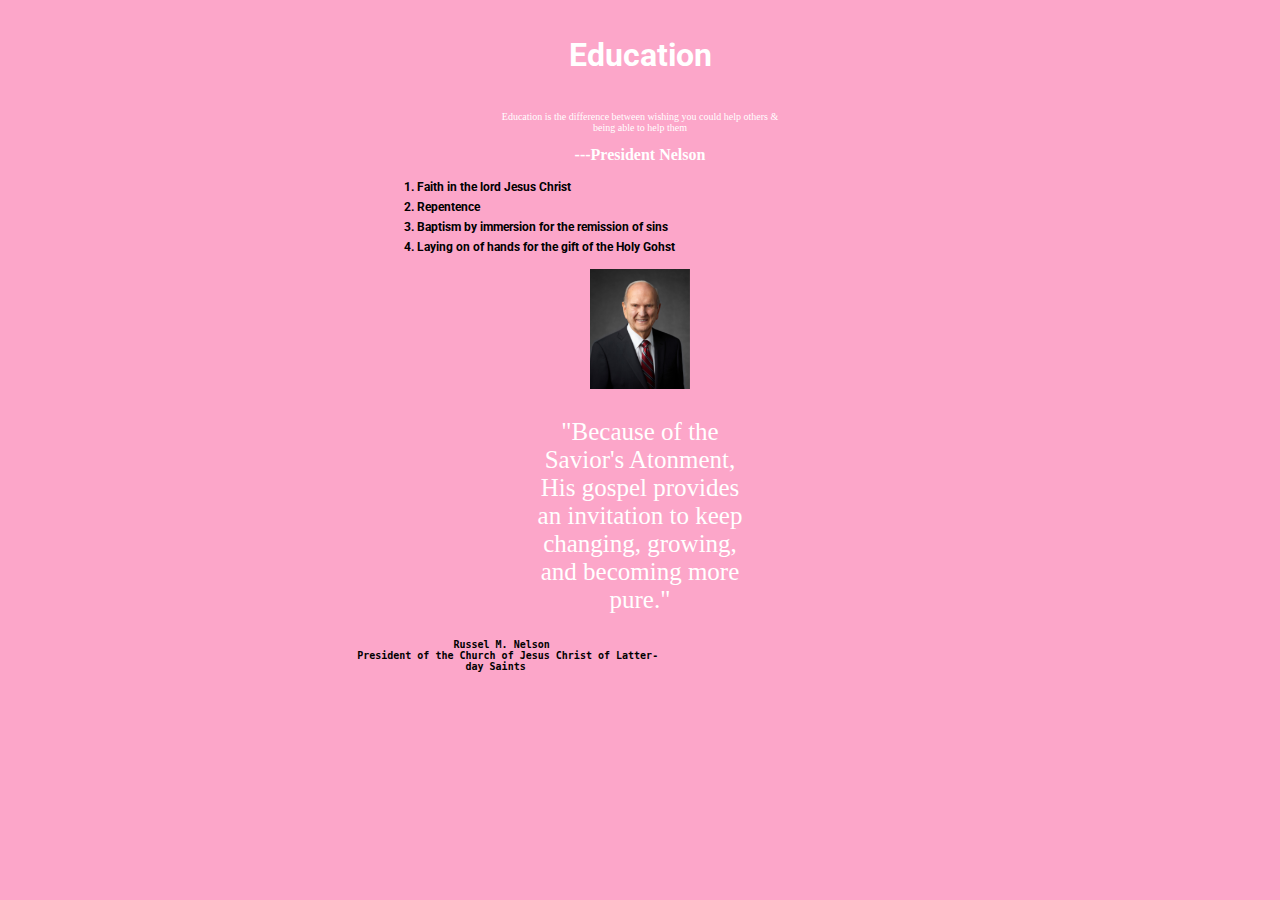
<file: ice/old-ice/index.html>
<!DOCTYPE html>
<html lang="en">
<head>
    <meta charset="UTF-8">
    <meta http-equiv="X-UA-Compatible" content="IE=edge">
    <meta name="viewport" content="width=device-width, initial-scale=1.0">
    <link rel = 'stylesheet' href = 'styles/syle.css'>
    <title>Document</title>
</head>
<body>
    <header>
        <h1 id = 'header'>Education</h1>
        <p>Education is the difference between wishing you could help others &amp;
            <br>being able to help them</p>
        <h2>---President Nelson</h2>
    </header>
    <main>
        <ul id = 'list'>
            <ol>1. Faith in the lord Jesus Christ</ol>
            <ol>2. Repentence</ol>
            <ol>3. Baptism by immersion for the remission of sins</ol>
            <ol>4. Laying on of hands for the gift of the Holy Gohst</ol>
        </ul>
        <img class="prophet-img" src="images/Nelson.png" alt="Russel M Nelson" style="width:100px;height:120px">

    </main>
    <footer>
        <h3>
            <p>
            "Because of the <br>
            Savior's Atonment,<br>
            His gospel provides <br>
            an invitation to keep <br>
            changing, growing, <br>
            and becoming more <br>
            pure."
            </p>
        </h3>
            <pre id ='foot'>
                                Russel M. Nelson
                President of the Church of Jesus Christ of Latter-
                                  day Saints
            </pre>


    </footer>
</body>
</html>
</file>
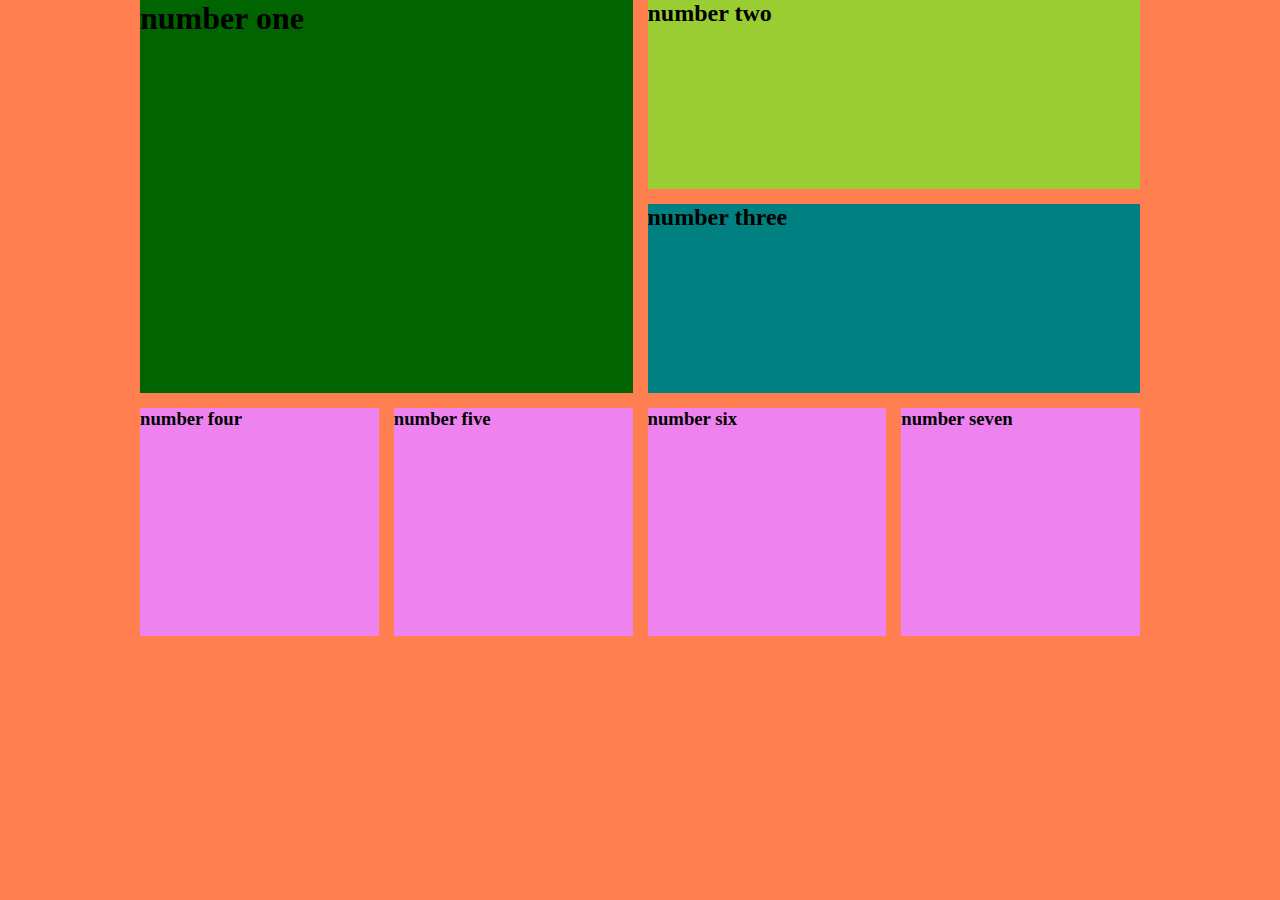
<file: example/more-grids.html>
<!DOCTYPE html>
<html lang="en">
<head>
    <meta charset="UTF-8">
    <meta http-equiv="X-UA-Compatible" content="IE=edge">
    <meta name="viewport" content="width=device-width, initial-scale=1.0">
    <title>more on grids</title>
    <link rel="stylesheet" href="styles/more-grids.css">
</head>
<body>
    <main>
        <h1 class='one'>number one</h1>
        <h2 class='two'>number two</h2>
        <h2 class='three'>number three</h2>
        <h3 class='four'>number four</h3>
        <h3 class='five'>number five</h3>
        <h3 class='six'>number six</h3>
        <h3 class='seven'>number seven</h3>
    </main>
</body>
</html>
</file>
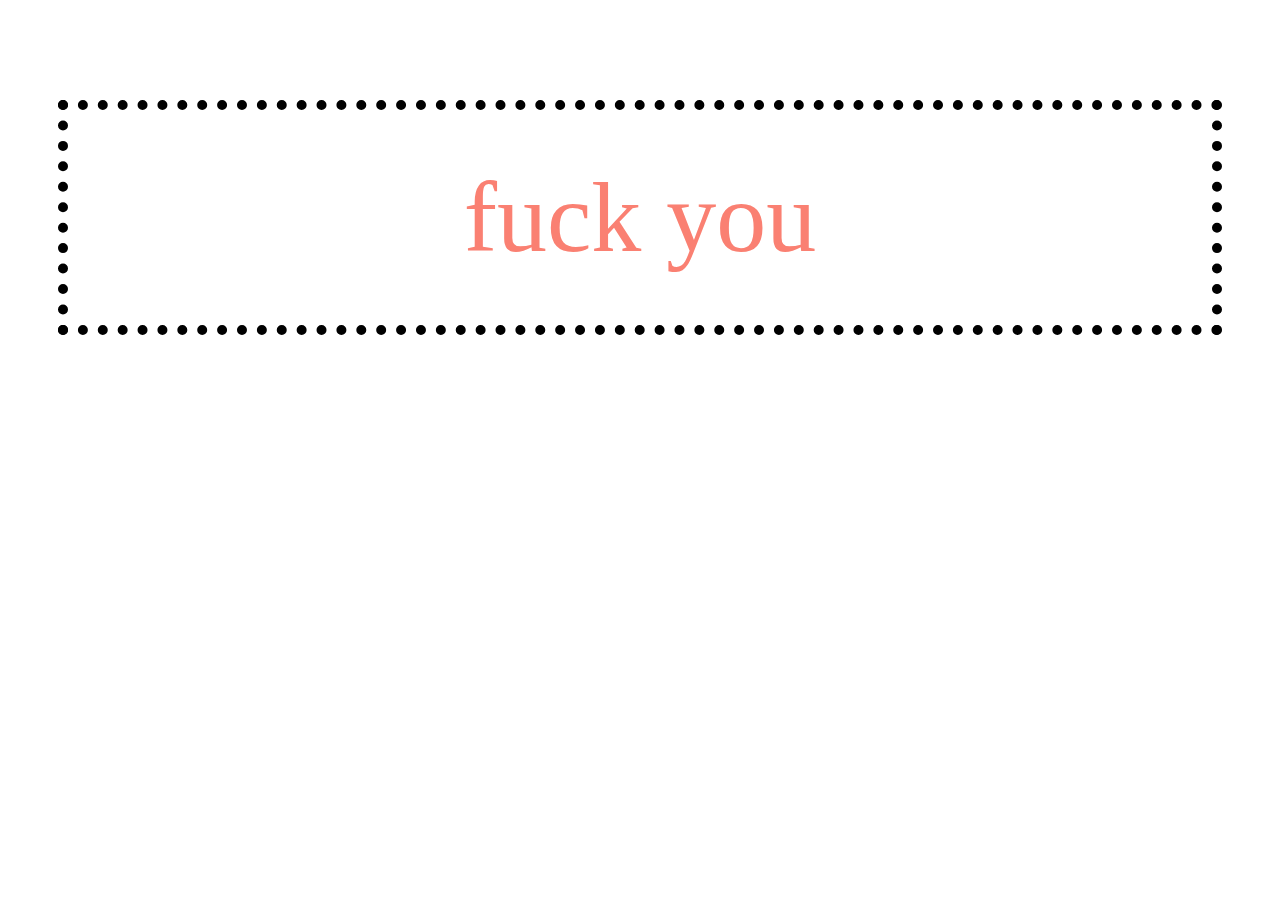
<file: example/style-example.html>
<!DOCTYPE html>
<html lang="en">
<head>
    <meta charset="UTF-8">
    <meta http-equiv="X-UA-Compatible" content="IE=edge">
    <meta name="viewport" content="width=device-width, initial-scale=1.0">
    <link rel="stylesheet" href="styles/style-example.css">
    <title>Document</title>
</head>
<body>
    <p>

    </p>
    <p class="piss">fuck you</p>
</body>
</html>
</file>
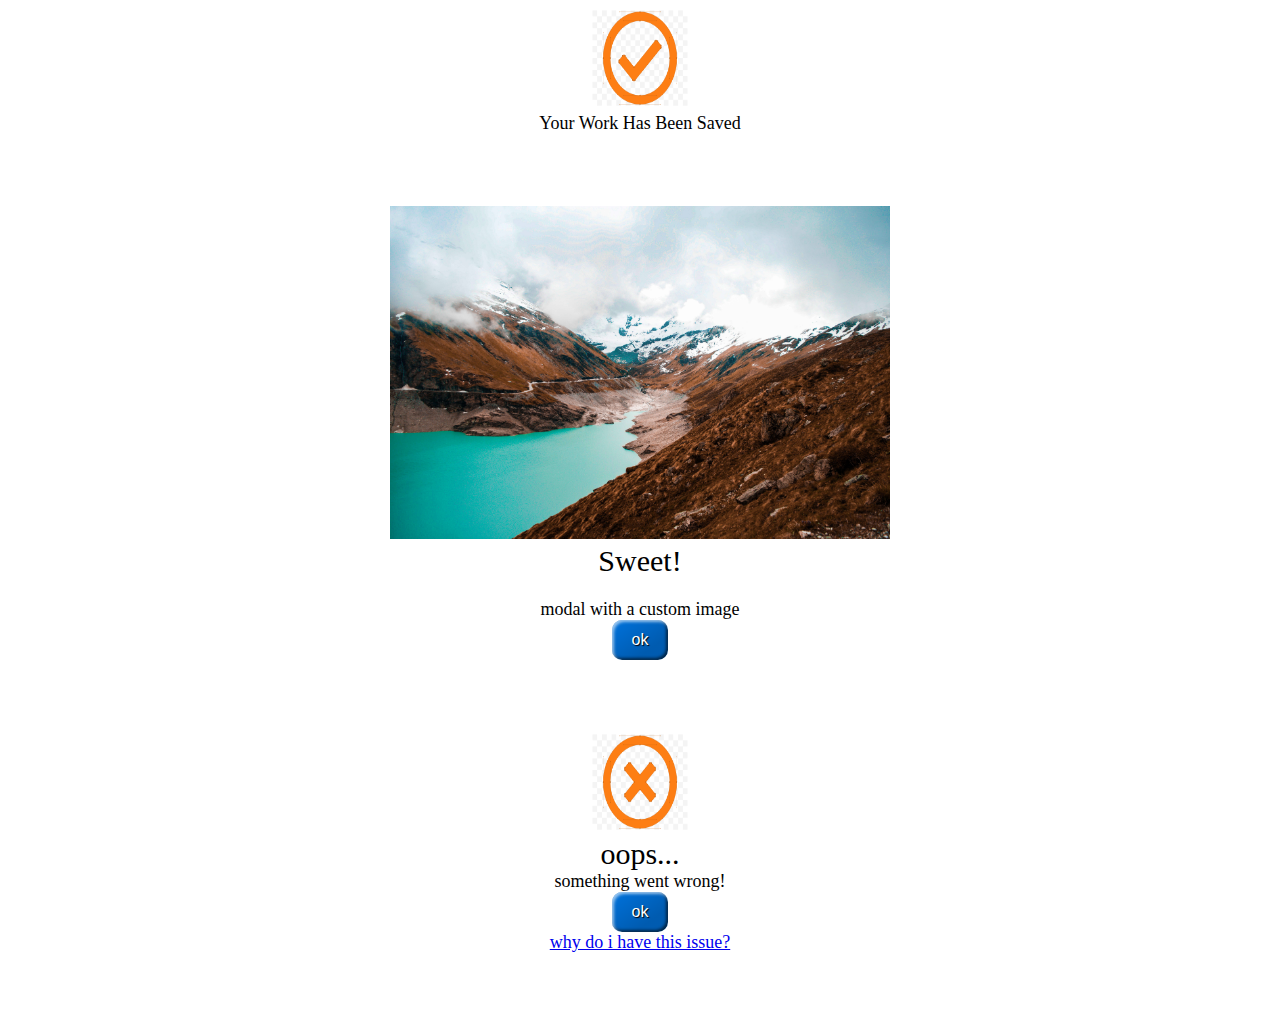
<file: ice/ice.html>
<!DOCTYPE html>
<html lang="en">
<head>
    <meta charset="UTF-8">
    <meta http-equiv="X-UA-Compatible" content="IE=edge">
    <meta name="viewport" content="width=device-width, initial-scale=1.0">
    <title>Document</title>
    <link rel="stylesheet" href="ice.css">
</head>
<body>
    <div>
        <img src="images/download.png" alt="check" style="width:100px;height:100px  ">
        <div>
            Your Work Has Been Saved 
        </div>
    </div>
    <br>
    <br>
    <br>
    <br>

    <div>
        <img src="images/lustig-photography-1vPblXnxhds-unsplash.jpg" alt="landscape" class="image">
        <div class="large">Sweet!</div><br>
        modal with a custom image<br>
        <button class="favorite styled"
        type="button">
    ok
</button>
    </div>
    <br>
    <br>
    <br>
    <br>
    <div>
        <img src="images/download (1).png" alt="X mark" style="width: 100px;height: 100px;"> <br>
        <div class="large">oops... <br></div>
        something went wrong! <br>
        <button class="favorite styled"
        type="button">ok</button> <br>
        <a href="#">why do i have this issue?</a>
    </div>
    <br>
    <br>
    <br>
    <br>
    <div>
        
    </div>
</body>
</html>
</file>
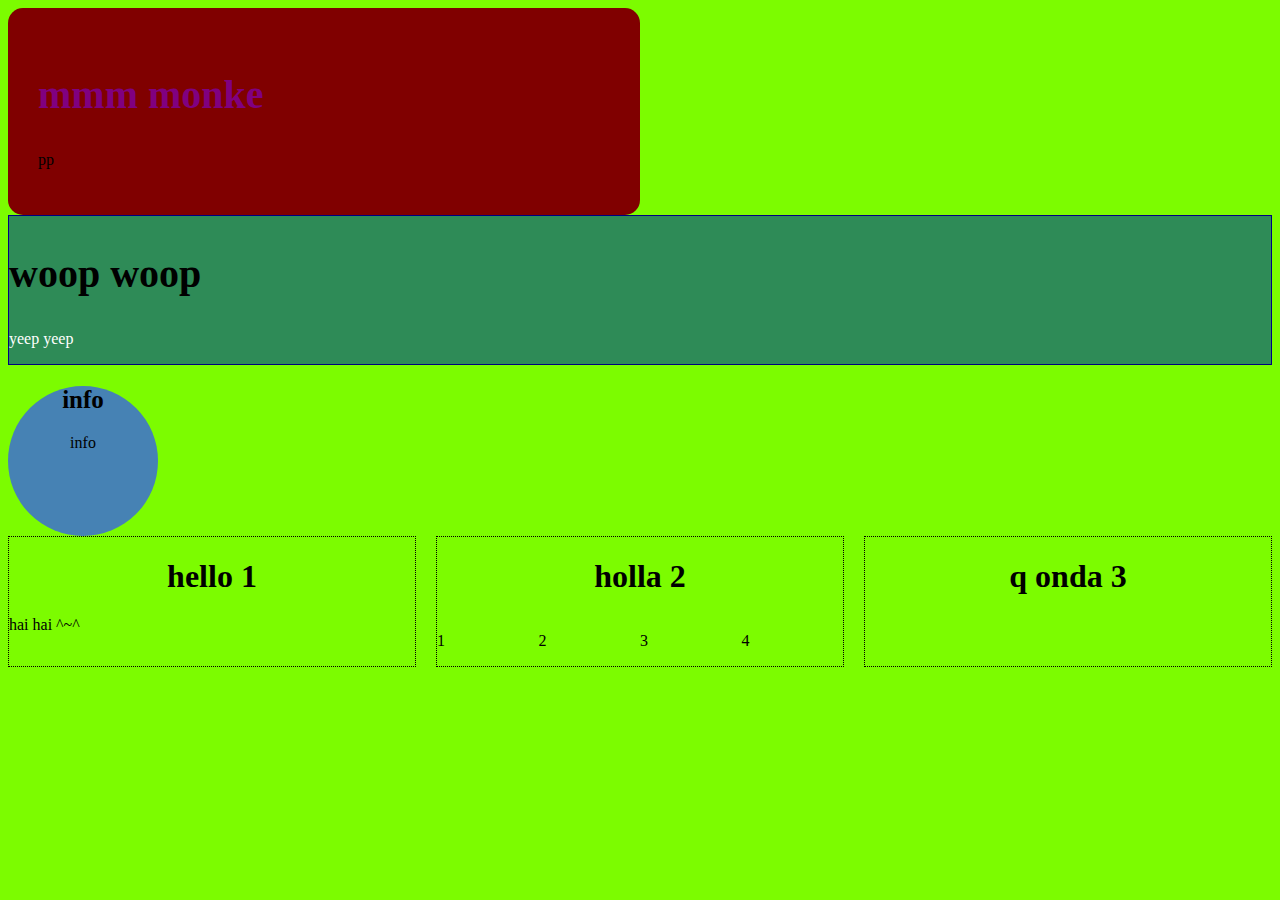
<file: wwr/boxmodel.html>
<!DOCTYPE html>
<html lang="en">
<head>
    <meta charset="UTF-8">
    <meta http-equiv="X-UA-Compatible" content="IE=edge">
    <meta name="viewport" content="width=device-width, initial-scale=1.0">
    <title>Boxmodel</title>
    <link rel="stylesheet" href="styles/boxmodel.css">
</head>
<body>
    <section class="about">
    <h2>
        mmm monke
    </h2>
    <p>
        pp
    </p>
    </section>
    <section class="contact">
    <h2>
    woop woop
    </h2>
    <p>
    yeep yeep
    </p>
    </section>
    <section class="info">
    <h2>
        info
    </h2>
    <p>
        info
    </p>
    </section>
</body>
<main>
    <section>
        <h1>
            hello 1
        </h1>
        <p>
            hai hai ^~^
        </p>
    </section>
    <section class=holla-2>
        <h1>
            holla 2
        </h1>
        <div>
            <p>
                1
            </p>
            <p>
                2
            </p>
            <p>
                3
            </p>
            <p>
                4
            </p>
        </div>
    </section>
    <section>
        <h1>
            q onda 3
        </h1>
    </section>
</main>
</html>
</file>
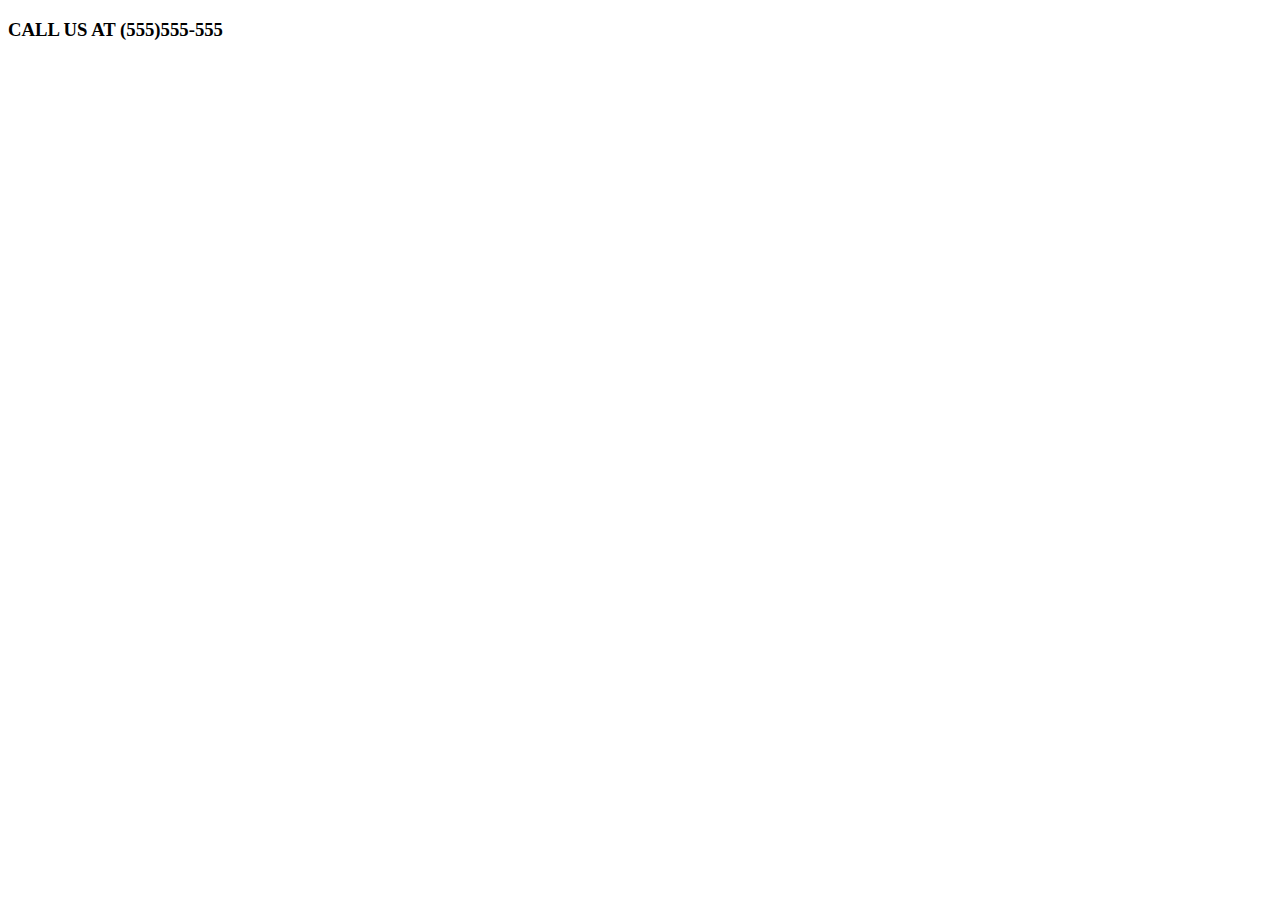
<file: wwr/contact.html>
<!DOCTYPE html>
<html lang="en">
<head>
    <meta charset="UTF-8">
    <meta http-equiv="X-UA-Compatible" content="IE=edge">
    <meta name="viewport" content="width=device-width, initial-scale=1.0">
    <title>Document</title>
</head>
<body>
    <h3> CALL US AT (555)555-555</h3>
</body>
</html>
</file>
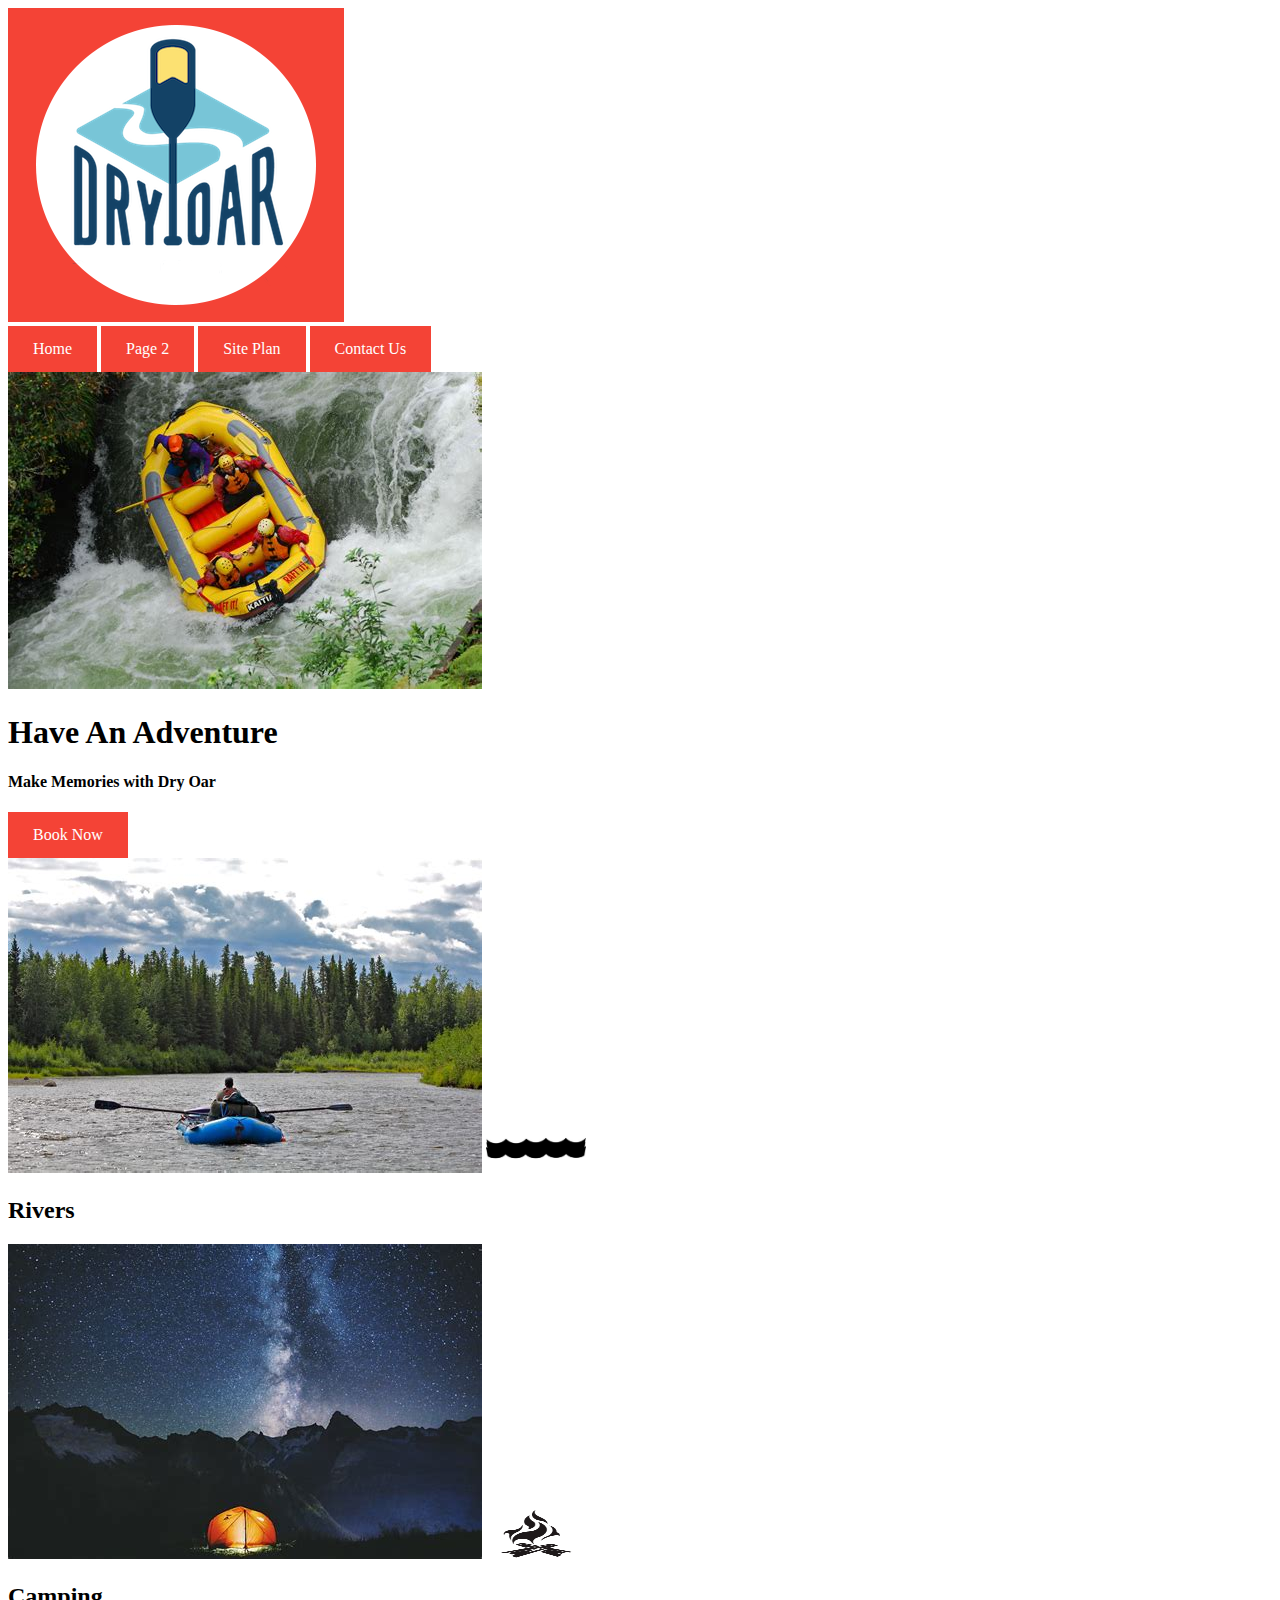
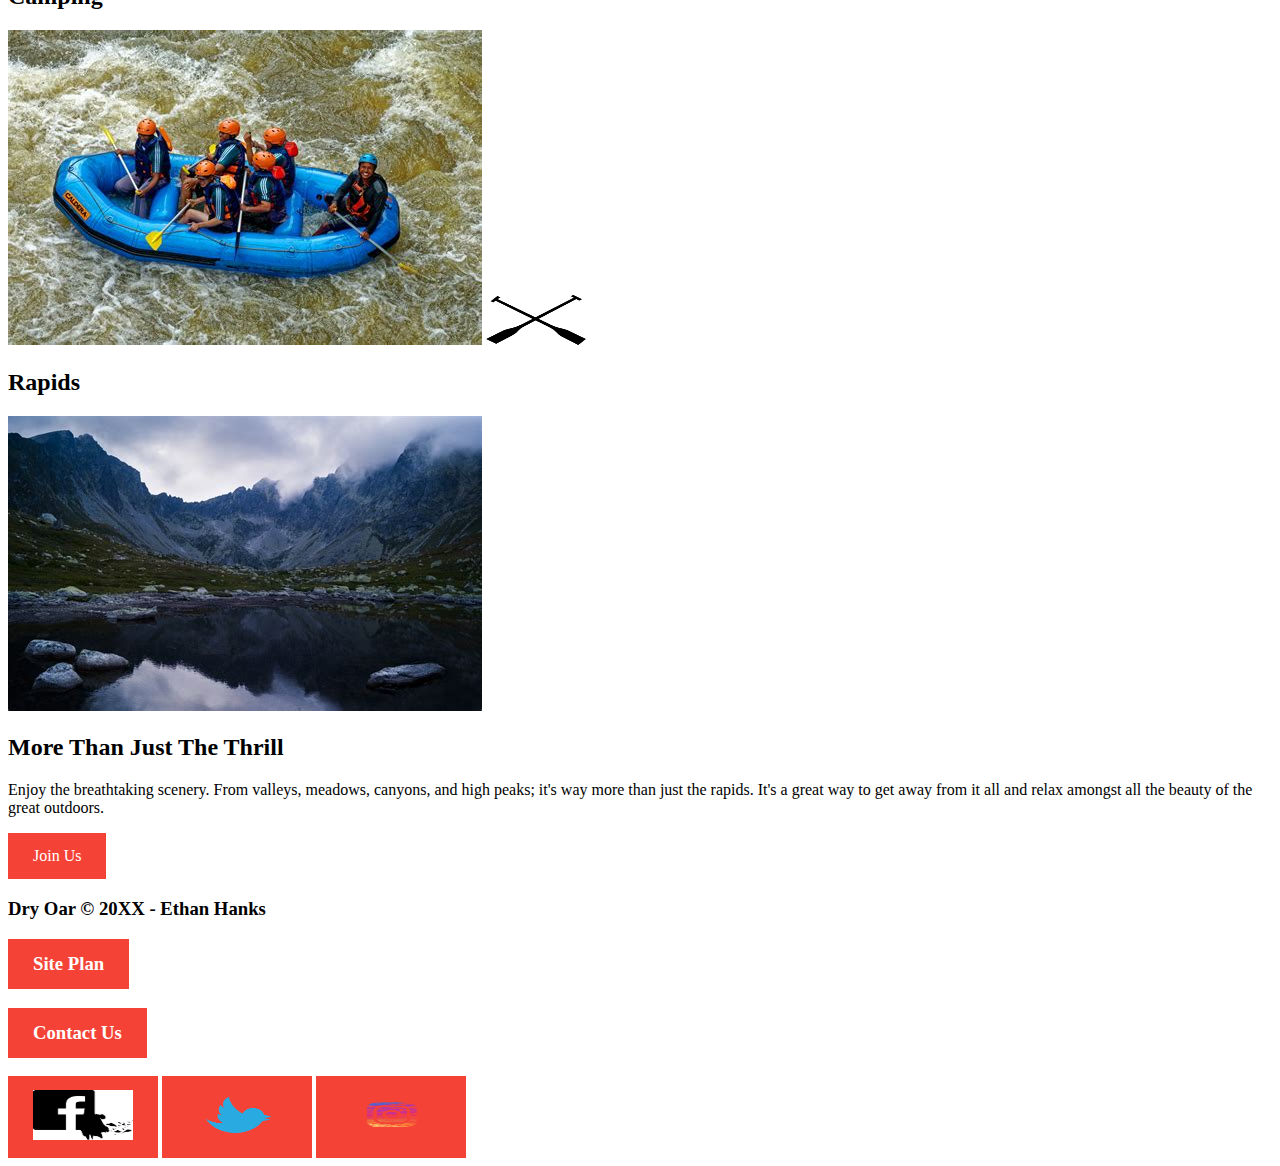
<file: wwr/rafting.html>
<!DOCTYPE html>
<html lang="en">
<head>
    <meta charset="UTF-8">
    <meta http-equiv="X-UA-Compatible" content="IE=edge">
    <meta name="viewport" content="width=device-width, initial-scale=1.0">
    <title>Whitewater Rafting Vacations | Dry Oar Boating | Home</title>
    <link rel="stylesheet" href="styles/rafting.css">
</head>
<body>
    <header>
        <a id="logo_link" href="index.html">
            <img class="logo" src="images/dryoarlogo.png" alt="Dry Oar Logo">
        </a>
        <nav>
            
            <a href="index.html">Home</a>
            <a href="#">Page 2</a>
            <a href="site-plan-rafting.html">Site Plan</a>
            <a href="contact.html">Contact Us</a>
        </nav>
    </header>
    <div id="hero">
        <div id="hero-box">
            <img id="hero-img" src="images/hero.jpg" alt="People enjoying white water rafting">
        </div>
        <section id="hero-msg">
            <h1 class="home-title">Have An Adventure</h1>
            <h4>Make Memories with Dry Oar </h4>
            <div class='button-box'>
                <a class='book' href="rates.html">Book Now</a>
            </div>
        </section>
    </div>
</body>
<main class="home-grid">
    <section class="rivers-card">
        <img class="card-img" src="images/rivers.jpg" alt="river in forest">
        <img class="icon" src="images/river_icon.jpg" alt="river icon" style="width:100px;height:50px">
        <h2>Rivers</h2>
    </section>
    <section class="camping-card">
        <img class="card-img" src="images/camping.jpg" alt="tent in mountains">
        <img class="icon" src="images/fire_icon.png" alt="fire icon" style="width:100px;height:50px">
        <h2>Camping</h2>
    </section>
    <section class="rapids-card">
        <img class="card-img" src="images/rapids.jpg" alt="rafting boat">
        <img class="icon" src="images/oars.png" alt="oars icon" style="width:100px;height:50px">
        <h2>Rapids</h2>
    </section>
    <img class="mountains" src="images/mountains.jpg" alt="Misty mountains">
    <section class="msg">
        <h2>More Than Just The Thrill</h2>
        <p>Enjoy the breathtaking scenery. From valleys, meadows, canyons, and high peaks; it's way more than just the rapids. It's a great way to get away from it all and relax amongst all the beauty of the great outdoors. </p>
        <a class='join' href="rivers.html">Join Us</a>
    </section>
</main>
<footer>
    <h3>Dry Oar &copy; 20XX - Ethan Hanks</h3>
    <h3><a href="site-plan-rafting.html">Site Plan</a></h3>
    <h3><a href="contact.html">Contact Us</a></h3>
    <div class="social">
        <a href="https://facebook.com">
            <img src="images/facebook.jpg" alt="fb icon" style="width:100px;height:50px">
        </a>
        <a href="https://twitter.com">
            <img src="images/twitter.png" alt="twitter icon" style="width:100px;height:50px">
        </a>
        <a href="https://instagram.com">
            <img src="images/instagram.png" alt="instagram icon" style="width:100px;height:50px">
        </a>
    </div>
</footer>
</html>
</file>
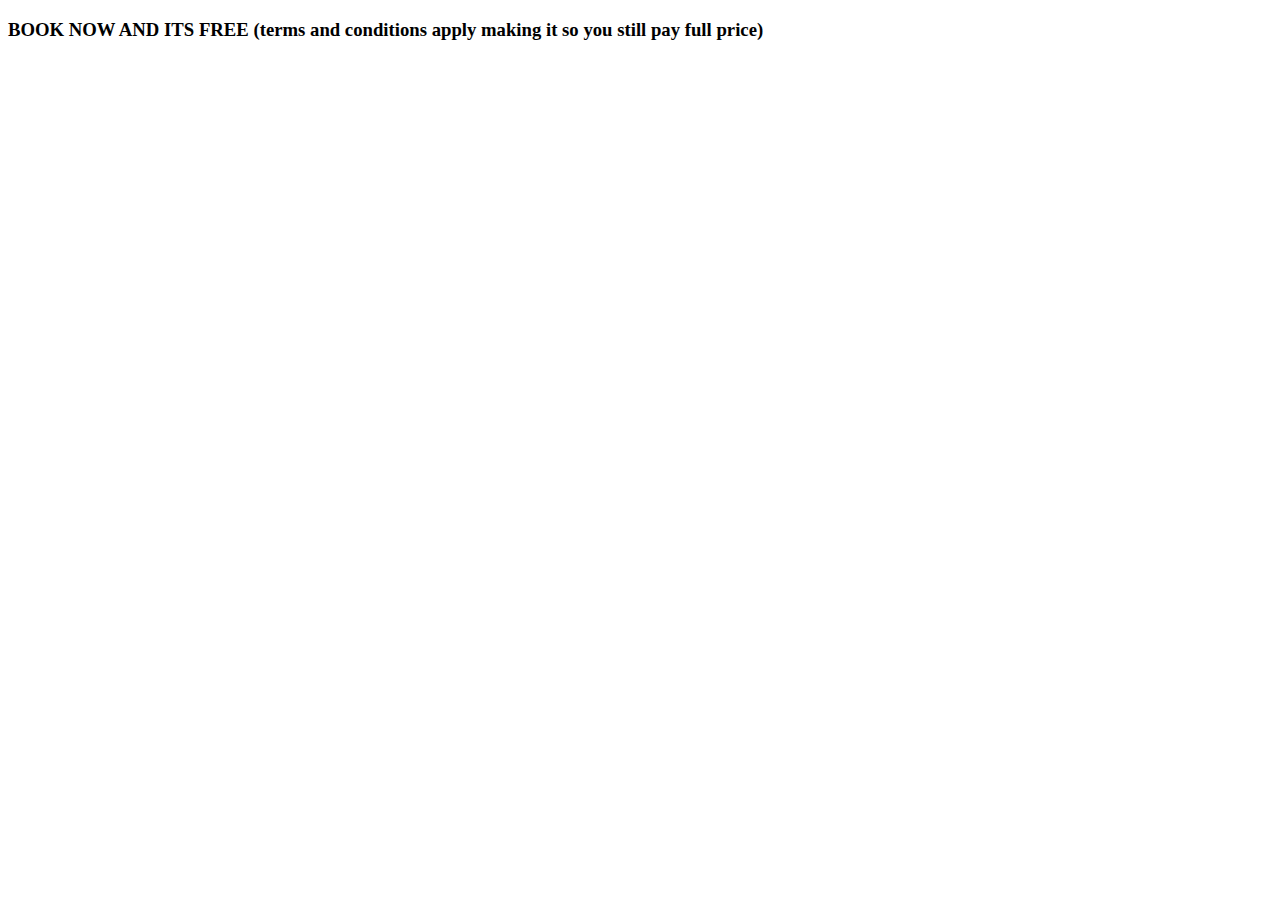
<file: wwr/rates.html>
<!DOCTYPE html>
<html lang="en">
<head>
    <meta charset="UTF-8">
    <meta http-equiv="X-UA-Compatible" content="IE=edge">
    <meta name="viewport" content="width=device-width, initial-scale=1.0">
    <title>Document</title>
</head>
<body>
    <h3>BOOK NOW AND ITS FREE (terms and conditions apply making it so you still pay full price)</h3>
</body>
</html>
</file>
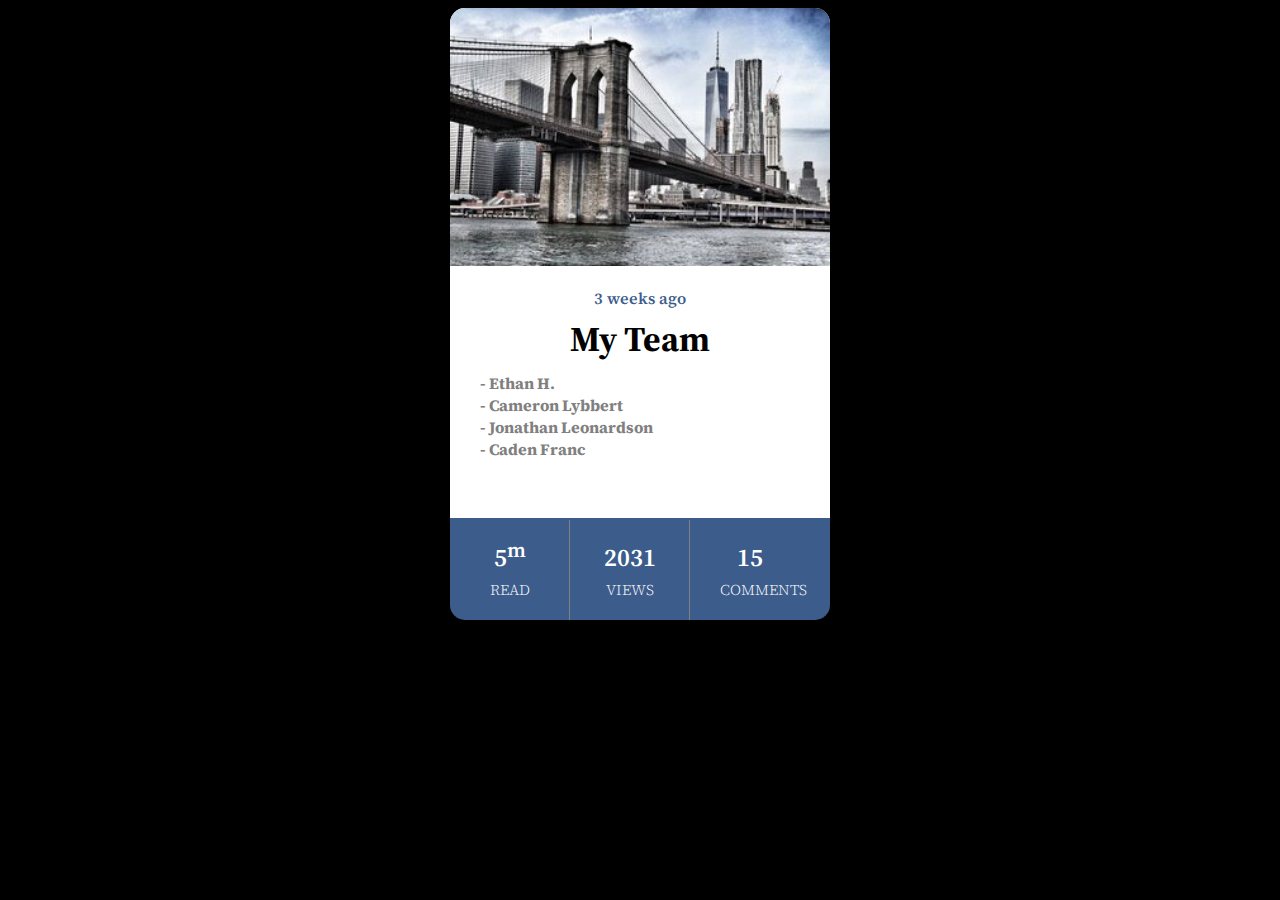
<file: ice/ice_111021/ice.html>
<!DOCTYPE html>
<html lang="en">
<head>
    <meta charset="UTF-8">
    <meta http-equiv="X-UA-Compatible" content="IE=edge">
    <meta name="viewport" content="width=device-width, initial-scale=1.0">
    <link rel="stylesheet" href="style/style.css">
    <title>Document</title>
</head>
<body>
    <section>
        <main class = 'grid'>
            <section class='content'>
            <img src = 'images/w09_ice_img.jpg' alt = 'Cityscape'>
            <div>
                <p class="blue">3 weeks ago</p>
                <h1>My Team</h1>
            </div>
            <h3>
                - Ethan H.<br>
                - Cameron Lybbert<br>
                - Jonathan Leonardson<br>
                - Caden Franc
            </h3>
            </section>
            <foot class='grids'>
                <div class='stat1'>
                    <p id='five' class='num'>5<sup>m</sup></p>
                    <p id='read' class='desc'>READ</p>
                </div>
                <div class='stat2'>
                    <p class='num'>2031</p>
                    <p class='desc'>VIEWS</p>
                </div>
                <div class='stat3'>
                    <p class='num'>15</p>
                    <p class='desc'>COMMENTS</p>
                </div>
            </foot>
        </main>
    </section>

</body>
</html>
</file>
<file: ice/old-ice/styles/syle.css>
@import url('https://fonts.googleapis.com/css2?family=Playfair+Display&display=swap');
@import url('https://github.com/DavidG-123/DavidG-123.github.io/blob/main/White_water_rafting/sw721bci-webfont.ttf');
@import url('https://fonts.googleapis.com/css2?family=Roboto&display=swap');

body{
    background-color: #fca6c9;
    text-align: center;
}
header h1{
    color:white;
    padding: 15px;
    text-align: center;
    font-family: 'roboto';
}
#header:hover{
    color: black;
    
}
header h2{
    font-size: 16px;
}
header p{
    font-size: 15px;
}
header p, h2{
    text-align: center;
    color:white;
    font-size:10px;
}
#list{
    text-align: left;
    margin-left: 25%;
    font-weight: bold;
    font-size:12px;
    line-height: 20px;
    font-family:'roboto';
}
footer h3{
    color:white;
    text-align: center;
    font-size:25px;
    font-weight: normal;
}
#foot {
    text-align: left;
    color:black;
    margin-left: 20%;
    font-size: 10px;
    font-weight: bold;
}
</file>
<file: example/styles/more-grids.css>
body{
    background-color: coral;
}
body, h1, h2, h3, h4, h5, h6 {
    margin: 0;
    padding: 0;
}
main{
    display:grid;
    grid-template-columns: 1fr 1fr 1fr 1fr;
    grid-template-rows: 189px 189px 228px;
    gap: 15px;
    max-width: 1000px;
    margin: 0 auto;
}
.one{
    grid-row: 1/3;
    grid-column: 1/3;
    background-color: darkgreen;
}
.two{
    grid-column: 3/-1;
    background-color: yellowgreen;
}
.three{
    grid-column: 3/5;
    background-color: teal;
}
.four, .five, .six, .seven{
    background-color: violet;
}
</file>
<file: example/styles/style-example.css>
@keyframes example {
    0%   {background-color: red;}
    25%  {background-color: yellow;}
    50%  {background-color: blue;}
    75%  {background-color: green;}
    100% {background-color: purple;}
}
body{
    text-align: center;
animation-name: example;
animation-duration: 1s;
animation-iteration-count: infinite;
}

p{
color: royalblue;
font-size: 100px;
}

.piss{
    color: salmon;
    padding: 50px;
    text-align: center;
    margin: 50px;
    border: 10px dotted black;
}
</file>
<file: ice/ice.css>
body{
    text-align: center;
}
body div{
    font-size: large;
}
body div .large{
    font-size: 30px;
    font:bold
}
.image {
    width: 500px;

}
.styled {
    border: 0;
    line-height: 2.5;
    padding: 0 20px;
    font-size: 1rem;
    text-align: center;
    color: #fff;
    text-shadow: 1px 1px 1px #000;
    border-radius: 10px;
    background-color: rgb(0, 114, 220);
    background-image: linear-gradient(to top left,
                                      rgba(0, 0, 0, .2),
                                      rgba(0, 0, 0, .2) 30%,
                                      rgba(0, 0, 0, 0));
    box-shadow: inset 2px 2px 3px rgba(255, 255, 255, .6),
                inset -2px -2px 3px rgba(0, 0, 0, .6);
}

.styled:hover {
    background-color: rgba(255, 0, 0, 1);
}

.styled:active {
    box-shadow: inset -2px -2px 3px rgba(255, 255, 255, .6),
                inset 2px 2px 3px rgba(0, 0, 0, .6);
}
</file>
<file: wwr/styles/boxmodel.css>
body {
    background-color: lawngreen;
}
.about {
    background-color: maroon;
    padding: 30px;
    border-radius: 15px;
    max-width: 50%;
    box-sizing: border-box;
}
.about h2 {
    color: purple;
}
.contact {
    background-color: seagreen;
    border: solid 1px navy;
}
.contact p {
    color: white;
}
h2 {
    font-size: 40px;
}
.info{
    width: 150px;
    text-align: center;
    border-radius: 150px;
    background-color: steelblue;
    height: 150px;
}
.info h2 {
    font-size: 25px;

}
main {
    display: grid;
    grid-template-columns: 1fr 1fr 1fr;
    gap: 20px;
}
main section h1 {
    text-align: center;

}
main section {
    border: dotted 1px black;
}
.holla-2 div{
    display: grid;
    grid-template-columns: 1fr 1fr 1fr 1fr;
}
</file>
<file: wwr/styles/rafting.css>
.logo{
    display: block;
    margin-left: auto;
    margin-right: auto;
}
a:link, a:visited {
    background-color: #f44336;
    color: white;
    padding: 14px 25px;
    text-align: center;
    text-decoration: none;
    display: inline-block;
    }
      
    a:hover, a:active {
    background-color: red;
    }
</file>
<file: ice/ice_111021/style/style.css>
@import url('https://fonts.googleapis.com/css2?family=Source+Serif+Pro:wght@600&display=swap');
@import url('https://fonts.googleapis.com/css2?family=Source+Serif+Pro:wght@300&display=swap');
body{
    background-color: black;
    font-family: 'Source Serif Pro', serif;
    z-index: -1;
}
h1 {
    font-size: 2em;
}
section{
    margin: 0 auto;
    height: 100%;
    z-index: 1;
}
main{
    display: grid;
    max-width:100%;
    height: auto;
    grid-template-columns: 1fr 380px 1fr;
    grid-template-rows: 260px 100px 150px;
}
main img{
    grid-column: 2/3;
    width:100%;
    height: auto;
    border-top-left-radius: 15px;
    border-top-right-radius: 15px;
}
main div{
    text-align: center;
    grid-column: 2/3;
    grid-row: 2/3;
}
main h3{
    text-align:left;
    margin-left: 30px;
    grid-column: 2/3;
    grid-row: 3/4;
}
.content{
    background-color: white;
    grid-row:1/-1;
    grid-column: 2/3;
    width: 100%;
    border-top-left-radius: 15px;
    border-top-right-radius: 15px;
}
main .grids{
    background-color: #3c5c8b;
    color: white;
    display: grid;
    grid-template-columns: 120px 120px 120px;
    grid-column: 2/3;
    -ms-grid-column-span: 1fr ;
    -ms-grid-row-span: 1fr ;
    

    text-align: center;
    border-bottom-left-radius: 15px;
    border-bottom-right-radius: 15px;
    grid-row-gap: 2px;
    

}
.stat1{
    padding: 30px;
    grid-column: 1/2;
    border-right: solid grey;
    border-width: 1px;
    
}
.stat2{
    padding: 30px;
    grid-column: 2/3;
    border-right: solid grey;
    border-width: 1px;
}
.stat3{
    text-align: center;
    padding: 30px;
    grid-column: 3/4;
}
h1 {
    font-size: 35px;
    margin-top: -10px;
}
h3 {
    color: gray;
    font-size: 1em;
    text-align: center;
    margin-top: -15px;
}
.num {
    font-size: 25px;
    margin-top: -10px;
    font-weight: 600;
    text-align: center;
}
.desc {
    margin-top: -20px;
    font-size: 15px;
    margin-bottom: -10px;
    font-weight: 300;
}
#read {
    margin-top: -20px;
}
#five {
    margin-top: -15px;
}
.blue {
    color: #3c5c8b;
    font-weight: 600;
}
</file>
